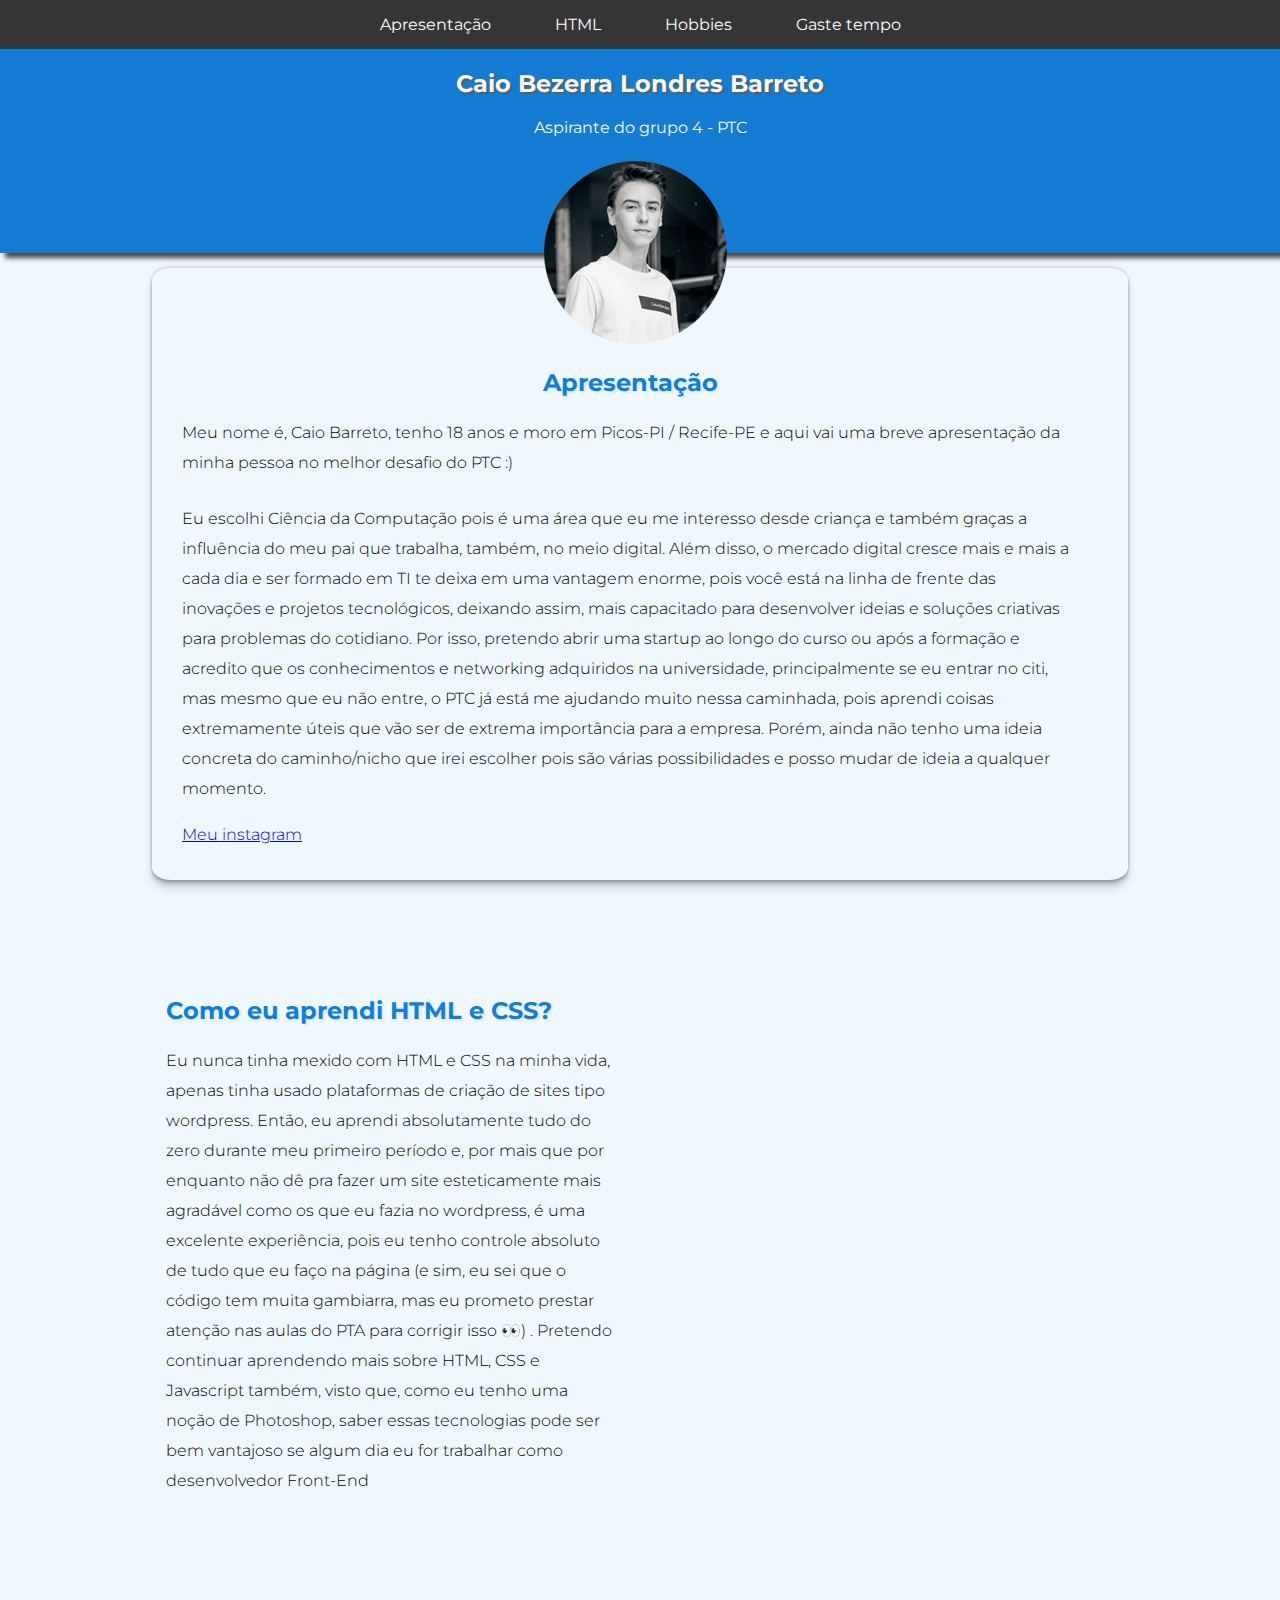
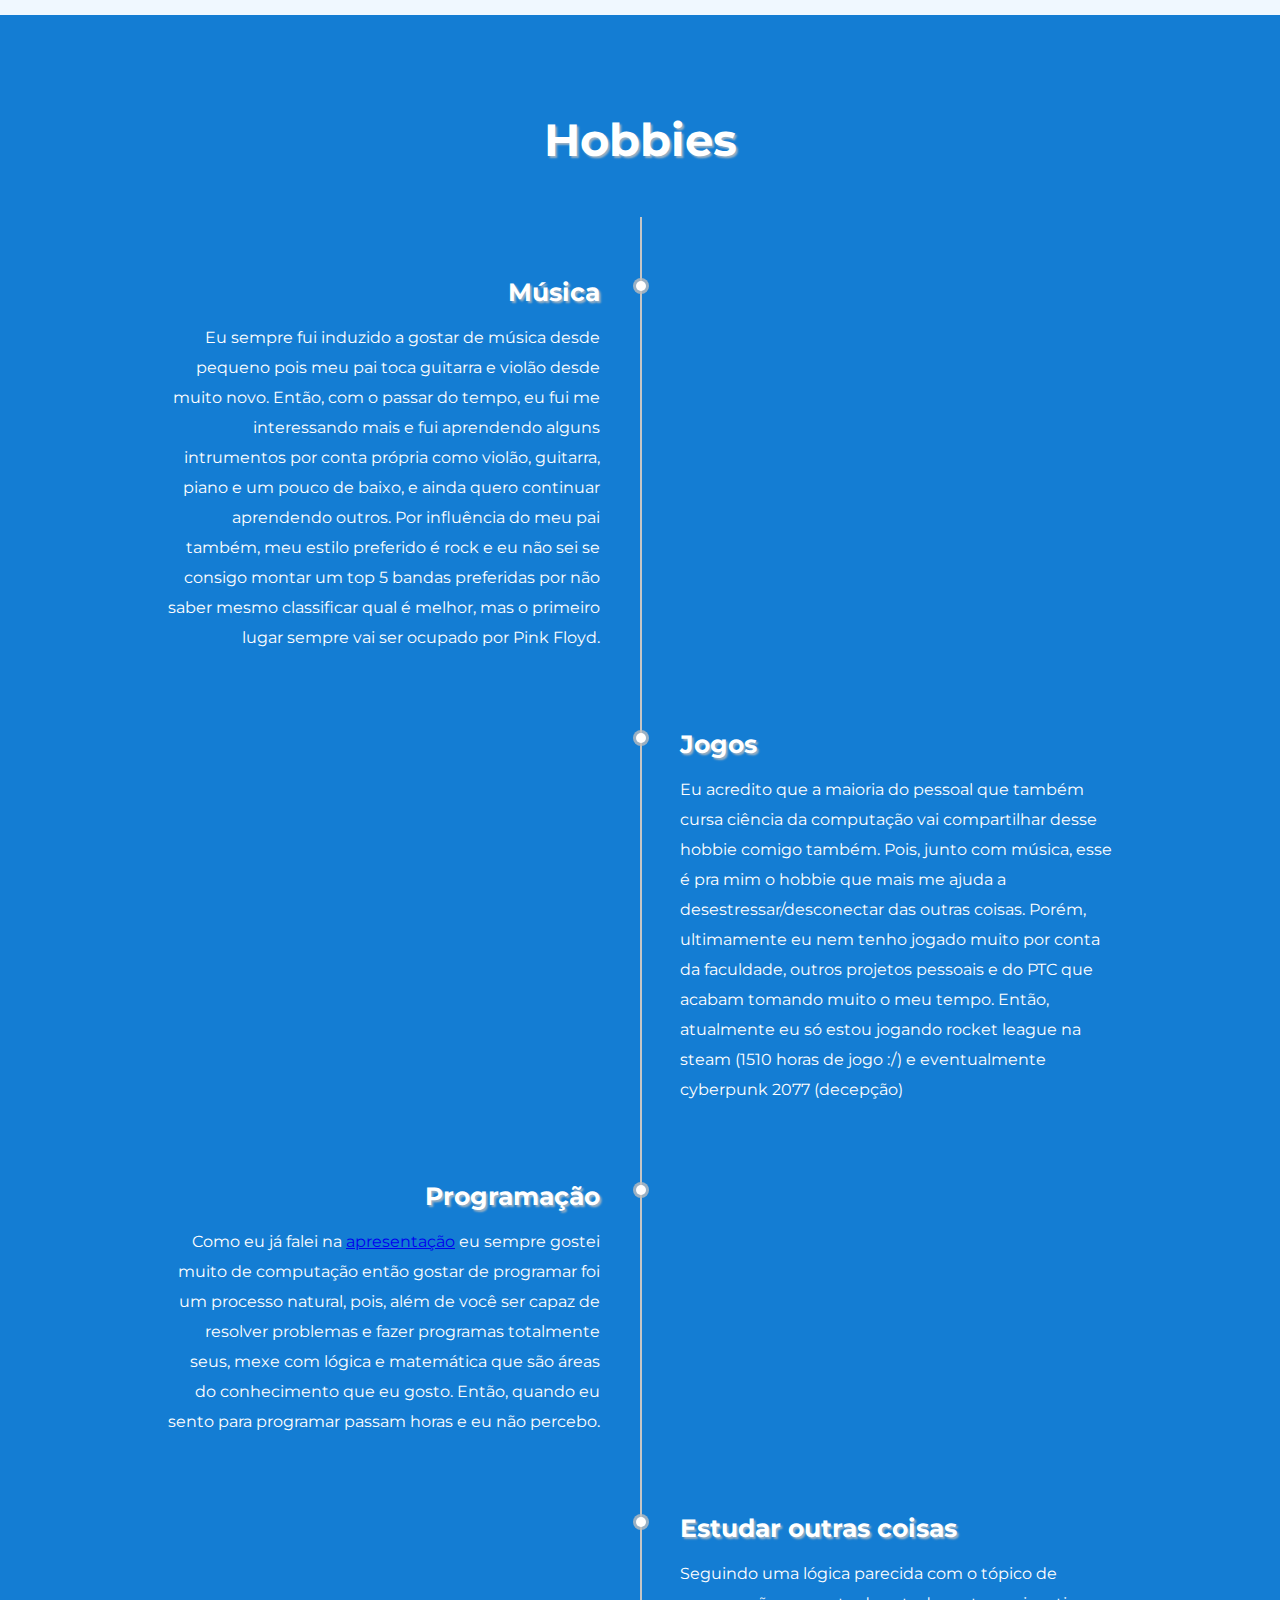
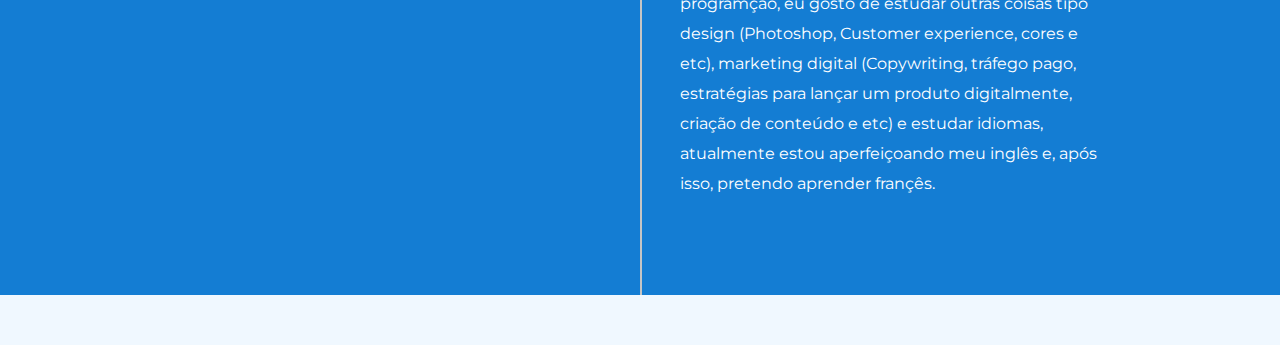
<file: index.html>
<!DOCTYPE html>
<html lang="pt-br">
<head>
    <meta charset="UTF-8">
    <meta http-equiv="X-UA-Compatible" content="IE=edge">
    <meta name="viewport" content="width=device-width, initial-scale=1.0">
    <title>Projeto de IC</title>
    <link rel="stylesheet" href="style.css">
    <link href='https://fonts.googleapis.com/css?family=Montserrat' rel='stylesheet'>
    <style>
    body {
        font-family: 'Montserrat';font-size: 16px;
    }
</style>
</head>
<body>
    
    
    <div class = "menu">
        <ul style="text-align: center;">
            <li><a href="#caixa_de_texto">Apresentação</a></li>
            <li><a href="#aprendizado">HTML</a></li>
            <li><a href="#container">Hobbies</a></li>
            <li><a href="teste/explicacoes/regras.html">Gaste tempo</a></li>
        </ul>
    </div>
    
    <div class = "texto_foto"> 
        <h2 style="text-align: center; color: rgb(247, 247, 247); text-shadow: 2px 2px 2px #5b5c5c;" >Caio Bezerra Londres Barreto</h2>
        <p style="color: rgb(247, 247, 247);">Aspirante do grupo 4 - PTC</p>
    </div>    
    
    <div class = "foto">
        <img src="testefoto.png" alt="minha foto">
        
    </div>
    
    <div id = "caixa_de_texto">
        <h2 style=" color: rgb(20, 125, 211); text-shadow: 2px 2px 2px rgba(72, 193, 230, 0.2); text-align: center;">Apresentação</h2>
        <p style="padding-bottom: 10px">Meu nome é, Caio Barreto, tenho 18 anos e moro em Picos-PI / Recife-PE e aqui vai uma breve apresentação da minha pessoa no melhor desafio do PTC :)</p>

        <p>Eu escolhi Ciência da Computação pois é uma área que eu me interesso desde criança e também graças a influência do meu pai que trabalha, também, no meio digital. Além disso, o mercado digital cresce mais e mais a cada dia e ser formado em TI te deixa em uma vantagem enorme, pois você está na linha de frente das inovações e projetos tecnológicos, deixando assim, mais capacitado para desenvolver ideias e soluções criativas para problemas do cotidiano. Por isso, pretendo abrir uma startup ao longo do curso ou após a formação e acredito que os conhecimentos e networking adquiridos na universidade, principalmente se eu entrar no citi, mas mesmo que eu não entre, o PTC já está me ajudando muito nessa caminhada, pois aprendi coisas extremamente úteis que vão ser de extrema importância para a empresa. Porém, ainda não tenho uma ideia concreta do caminho/nicho que irei escolher pois são várias possibilidades e posso mudar de ideia a qualquer momento.</p>
        <a href="https://www.instagram.com/barretocaioo">Meu instagram</a>
    </div>

    <div id ="aprendizado">
        <h2 style=" color: rgb(20, 125, 211); text-shadow: 2px 2px 2px rgba(72, 193, 230, 0.2);">Como eu aprendi HTML e CSS?</h2>
        <p>Eu nunca tinha mexido com HTML e CSS na minha vida, apenas tinha usado plataformas de criação de sites tipo wordpress. Então, eu aprendi absolutamente tudo do zero durante meu primeiro período e, por mais que por enquanto não dê pra fazer um site esteticamente mais agradável como os que eu fazia no wordpress, é uma excelente experiência, pois eu tenho controle absoluto de tudo que eu faço na página (e sim, eu sei que o código tem muita gambiarra, mas eu prometo prestar atenção nas aulas do PTA para corrigir isso &#128064;) . Pretendo continuar aprendendo mais sobre HTML, CSS e Javascript também, visto que, como eu tenho uma noção de Photoshop, saber essas tecnologias pode ser bem vantajoso se algum dia eu for trabalhar como desenvolvedor Front-End</p>
    </div>

    <div id = "playlist">
        <iframe width="560" height="315" src="https://www.youtube.com/embed/Ejkb_YpuHWs" frameborder="0" allow="accelerometer; autoplay; clipboard-write; encrypted-media; gyroscope; picture-in-picture" allowfullscreen></iframe> 
    </div>

    
    
    <div id = "container">
        <h2>Hobbies</h2>
        <div class = "timeline">
            <ul>
                <li>
                    <div class="timeline-content">
                        <h1>Música</h1>
                        <p>Eu sempre fui induzido a gostar de música desde pequeno pois meu pai toca guitarra e violão desde muito novo. Então, com o passar do tempo, eu fui me interessando mais e fui aprendendo alguns intrumentos por conta própria como violão, guitarra, piano e um pouco de baixo, e ainda quero continuar aprendendo outros. Por influência do meu pai também, meu estilo preferido é rock e eu não sei se consigo montar um top 5 bandas preferidas por não saber mesmo classificar qual é melhor, mas o primeiro lugar sempre vai ser ocupado por Pink Floyd.</p>
                    </div>
                </li>

                <li>
                    <div class="timeline-content">
                        <h1>Jogos</h1>
                        <p>Eu acredito que a maioria do pessoal que também cursa ciência da computação vai compartilhar desse hobbie comigo também. Pois, junto com música, esse é pra mim o hobbie que mais me ajuda a desestressar/desconectar das outras coisas. Porém, ultimamente eu nem tenho jogado muito por conta da faculdade, outros projetos pessoais e do PTC que acabam tomando muito o meu tempo. Então, atualmente eu só estou jogando rocket league na steam (1510 horas de jogo :/) e eventualmente cyberpunk 2077 (decepção)</p>
                    </div>
                </li>
                
                <li>    
                    <div class="timeline-content">
                        <h1>Programação</h1>
                        <p>Como eu já falei na <a href="#caixa_de_texto">apresentação</a> eu sempre gostei muito de computação então gostar de programar foi um processo natural, pois, além de você ser capaz de resolver problemas e fazer programas totalmente seus, mexe com lógica e matemática que são áreas do conhecimento que eu gosto. Então, quando eu sento para programar passam horas e eu não percebo.</p>
                    </div>
                </li>

                <li>    
                    <div class="timeline-content">
                        <h1>Estudar outras coisas</h1>
                        <p>Seguindo uma lógica parecida com o tópico de programção, eu gosto de estudar outras coisas tipo design (Photoshop, Customer experience, cores e etc), marketing digital (Copywriting, tráfego pago, estratégias para lançar um produto digitalmente, criação de conteúdo e etc) e estudar idiomas, atualmente estou aperfeiçoando meu inglês e, após isso, pretendo aprender françês.</p>
                    </div>
                </li>
                <div style="clear: both;"></div>
            </ul>
        </div>
    </div>
</body>
</html>
</file>
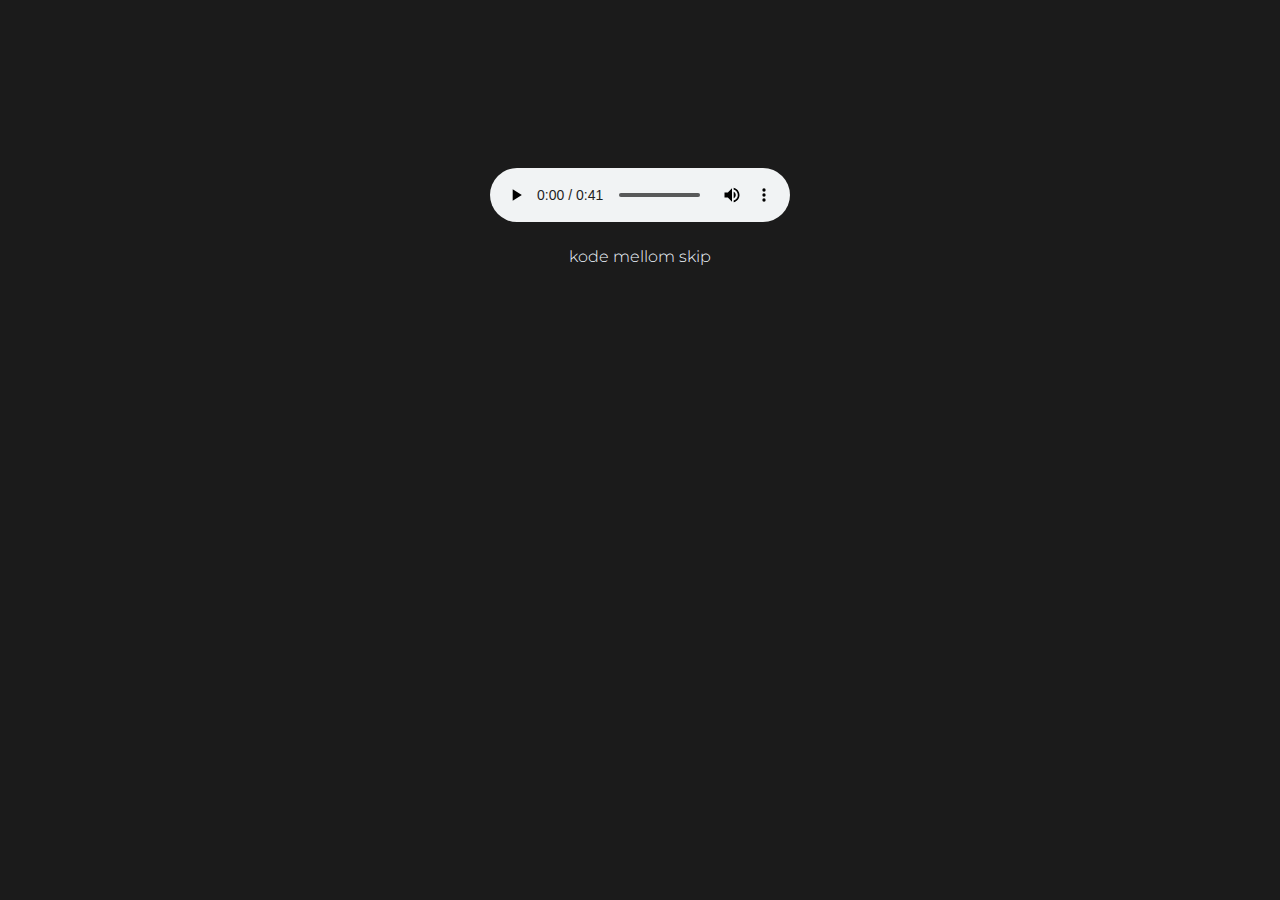
<file: teste/explicacoes/enigmaptc.html>
<!DOCTYPE html>
<html lang="pt-br">
<head>
    <meta charset="UTF-8">
    <meta http-equiv="X-UA-Compatible" content="IE=edge">
    <meta name="viewport" content="width=device-width, initial-scale=1.0">
    <title>1939 - 1945</title>
    <link href='https://fonts.googleapis.com/css?family=Montserrat' rel='stylesheet'>
    <style>
        body {
            font-family: 'Montserrat';font-size: 16px;
            background-color: rgb(27, 27, 27);
        } 
    
        #explicacoes {
        text-align: center;
        width: 500px;
        margin: 0 auto;
        padding-top: 10em;
        }
    
        #explicacoes p {
        text-align: center;
        font-size: 16px;
        line-height: 30px;
        font-weight: 300;
        color: aliceblue;
        }
    
        </style>
</head>
<body>
    <div id = "explicacoes">
        <audio src="codigo.wav" controls></audio>
        <p>kode mellom skip</p>
    </div>

</body>
</html>
</file>
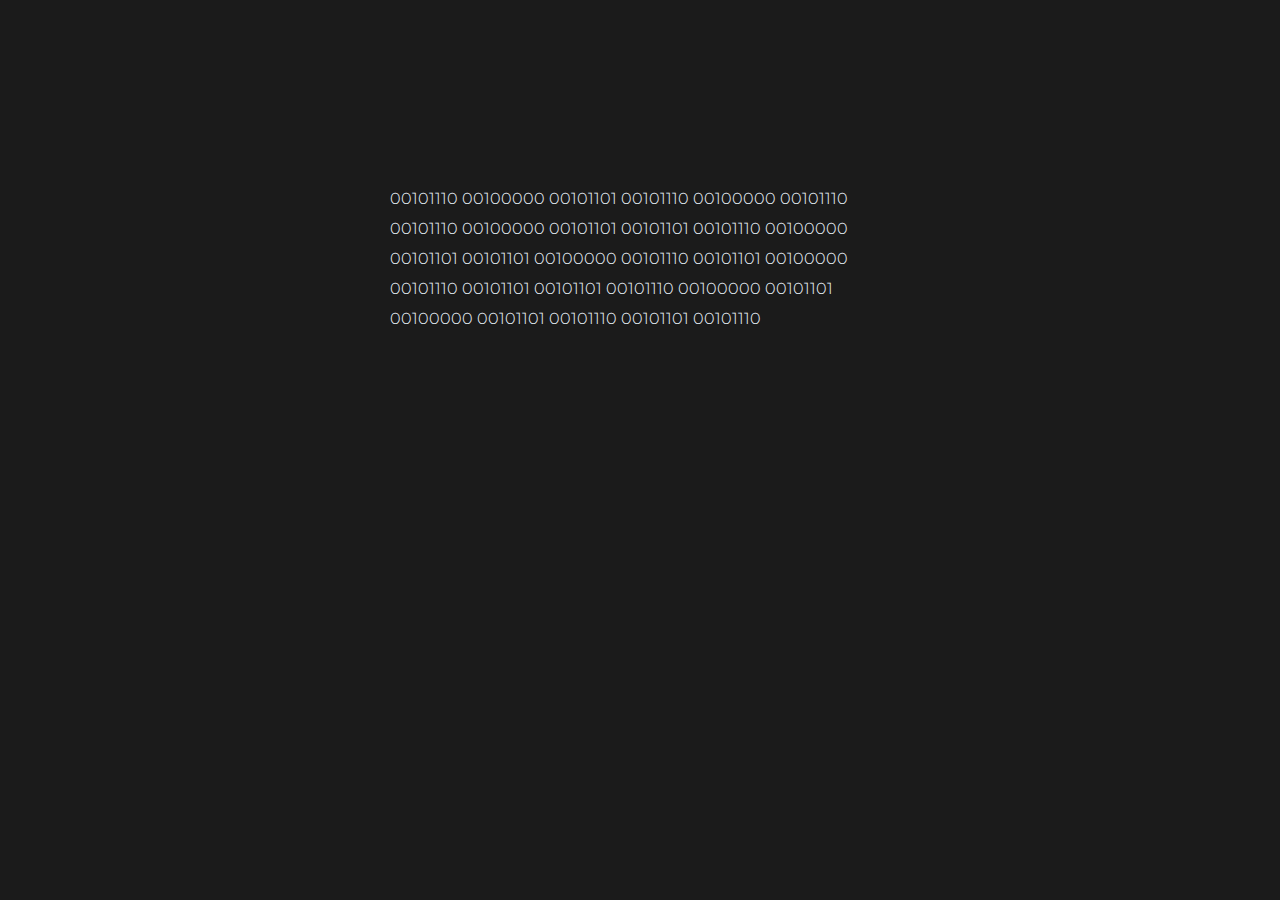
<file: teste/explicacoes/fase1.html>
<!DOCTYPE html>
<html lang="pt-br">
<head>
    <meta charset="UTF-8">
    <meta http-equiv="X-UA-Compatible" content="IE=edge">
    <meta name="viewport" content="width=device-width, initial-scale=1.0">
    <link href='https://fonts.googleapis.com/css?family=Montserrat' rel='stylesheet'>
    <style>
    body {
        font-family: 'Montserrat';font-size: 16px;
        background-color: rgb(27, 27, 27);
    } 

    #explicacoes {
    width: 500px;
    margin: 0 auto;
    padding-top: 10em;
    }

    #explicacoes p {
    font-size: 16px;
    line-height: 30px;
    font-weight: 300;
    color: aliceblue;
    }

    </style>
    <title>Fase 1</title>
</head>
<body>
    <div id = "explicacoes"><p>00101110 00100000 00101101 00101110 00100000 00101110 00101110 00100000 00101101 00101101 00101110 00100000 00101101 00101101 00100000 00101110 00101101 00100000 00101110 00101101 00101101 00101110 00100000 00101101 00100000 00101101 00101110 00101101 00101110</p></div>
    
</body>
</html>
</file>
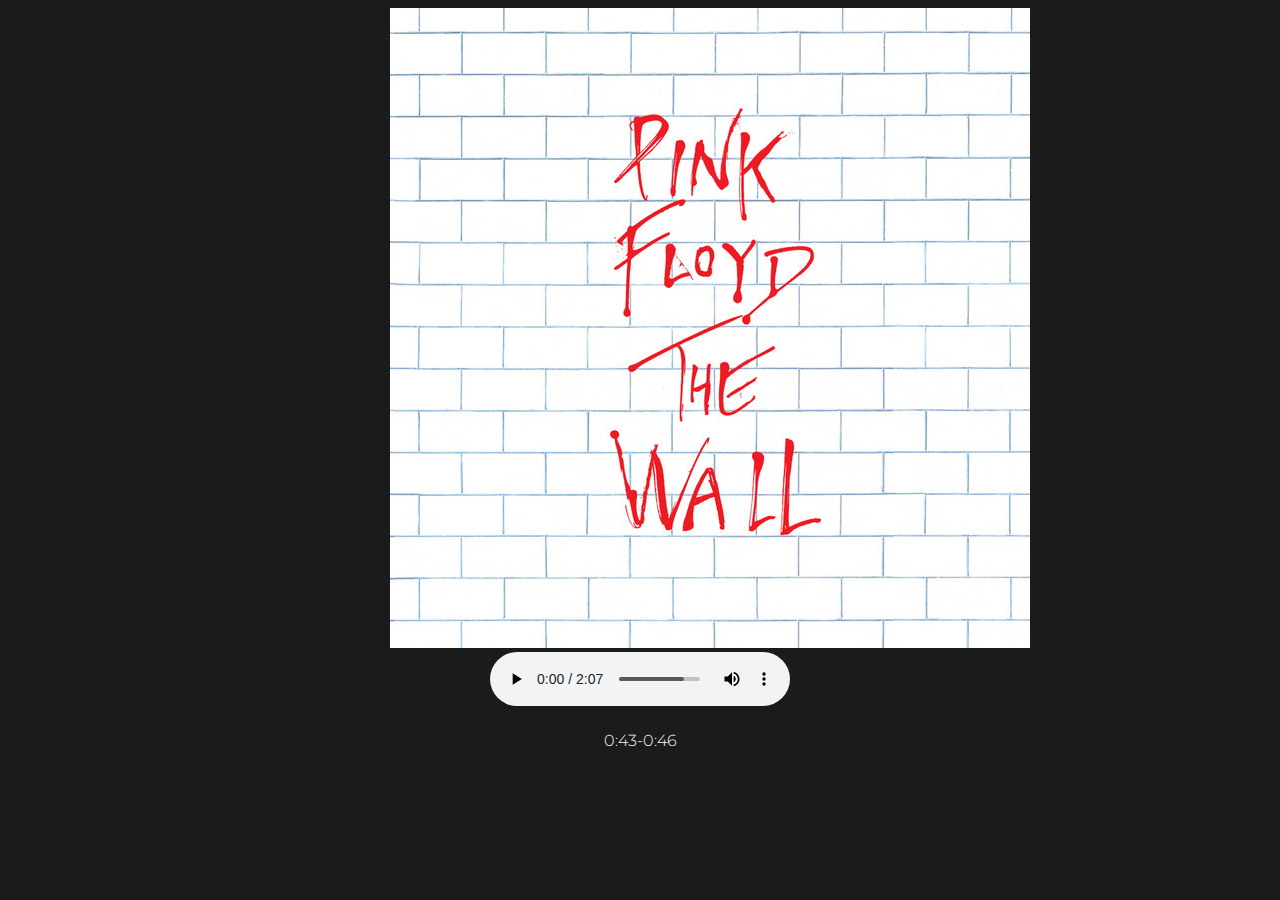
<file: teste/explicacoes/preguicadepensaremresposta.html>
<!DOCTYPE html>
<html lang="en">
<head>
    <meta charset="UTF-8">
    <meta http-equiv="X-UA-Compatible" content="IE=edge">
    <meta name="viewport" content="width=device-width, initial-scale=1.0">
    <title>seugutrop me</title>
    <link href='https://fonts.googleapis.com/css?family=Montserrat' rel='stylesheet'>
    <style>
        body {
            font-family: 'Montserrat';font-size: 16px;
            background-color: rgb(27, 27, 27);
        } 
    
        #explicacoes {
        text-align: center;
        width: 500px;
        margin: 0 auto;
        }
    
        #explicacoes p {
        text-align: center;
        font-size: 16px;
        line-height: 30px;
        font-weight: 300;
        color: aliceblue;
        }
    
        </style>
</head>
<body>
    <div id = "explicacoes">
        <img src="imagem2.jpg" alt="imagemthewall">
        <audio src="audio.mp3" controls></audio>
        <p>0:43-0:46</p>
    </div>
</body>
</html>
</file>
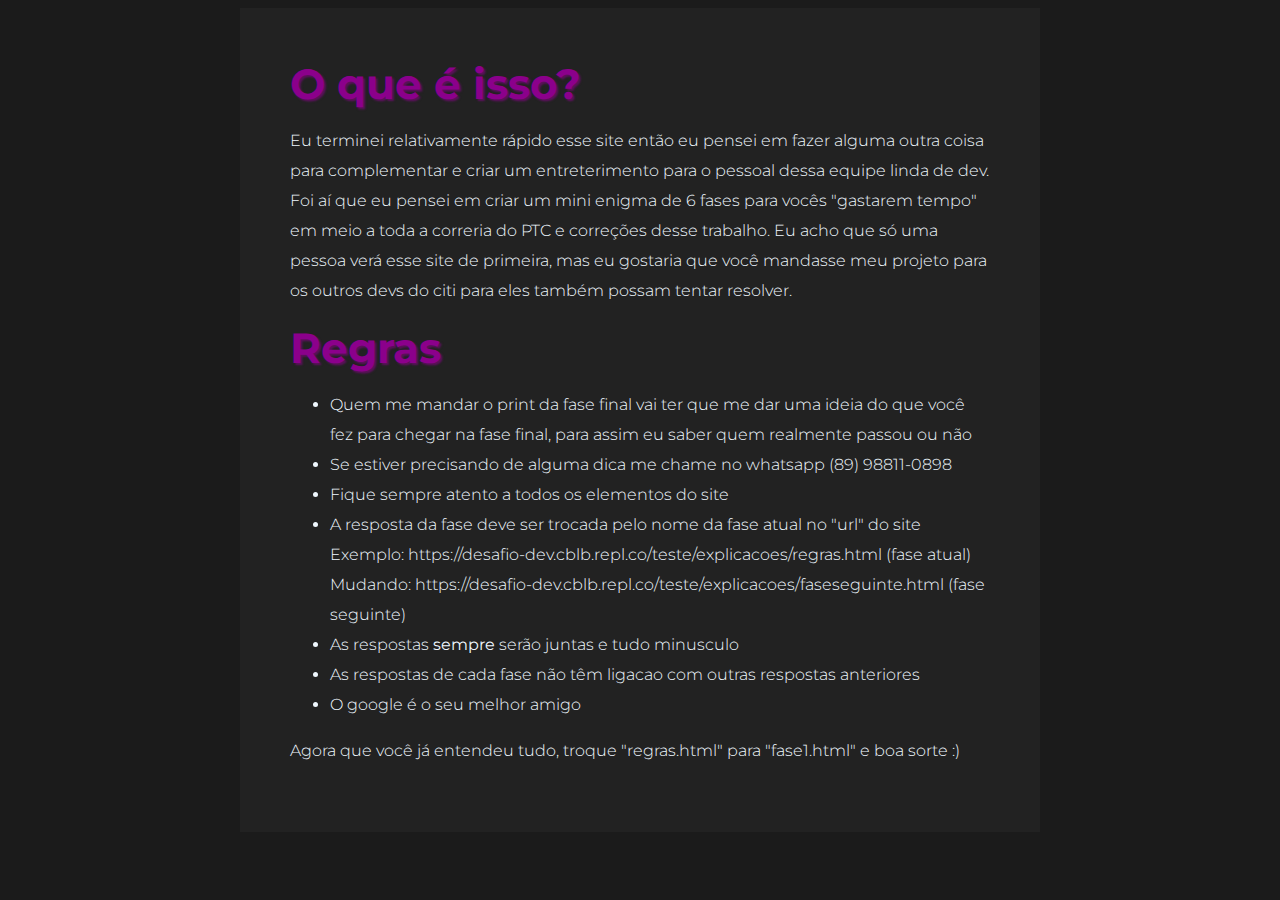
<file: teste/explicacoes/regras.html>
<!DOCTYPE html>
<html lang="pt-br">
<head>
    <meta charset="UTF-8">
    <meta http-equiv="X-UA-Compatible" content="IE=edge">
    <meta name="viewport" content="width=device-width, initial-scale=1.0">
    <title>Enigma</title>
    <link rel="stylesheet" href="enigma.css">
    <link href='https://fonts.googleapis.com/css?family=Montserrat' rel='stylesheet'>
    
    <style>
    body {
        font-family: 'Montserrat';font-size: 16px;
    }
    </style>
</head>
<body>
    <div id = "explicacoes"><h1>O que é isso?</h1>
    <p>Eu terminei relativamente rápido esse site então eu pensei em fazer alguma outra coisa para complementar e criar um entreterimento para o pessoal dessa equipe linda de dev. Foi aí que eu pensei em criar um mini enigma de 6 fases para vocês "gastarem tempo" em meio a toda a correria do PTC e correções desse trabalho. Eu acho que só uma pessoa verá esse site de primeira, mas eu gostaria que você mandasse meu projeto para os outros devs do citi para eles também possam tentar resolver.</p>

    <h1>Regras</h1>
    <ul>
        <li>Quem me mandar o print da fase final vai ter que me dar uma ideia do que você fez para chegar na fase final, para assim eu saber quem realmente passou ou não</li>
        <li>Se estiver precisando de alguma dica me chame no whatsapp (89) 98811-0898</li>
        <li>Fique sempre atento a todos os elementos do site</li>
        <li>A resposta da fase deve ser trocada pelo nome da fase atual no "url" do site <br>
            Exemplo: https://desafio-dev.cblb.repl.co/teste/explicacoes/regras.html (fase atual) <br>
            Mudando: https://desafio-dev.cblb.repl.co/teste/explicacoes/faseseguinte.html (fase seguinte)
        </li>
        <li>As respostas <strong>sempre</strong> serão juntas e tudo minusculo</li>
        <li>As respostas de cada fase não têm ligacao com outras respostas anteriores</li>
        <li>O google é o seu melhor amigo</li>
    </ul>
    <p>Agora que você já entendeu tudo, troque "regras.html" para "fase1.html" e boa sorte :)</p>
    </div>

</body>
</html>
</file>
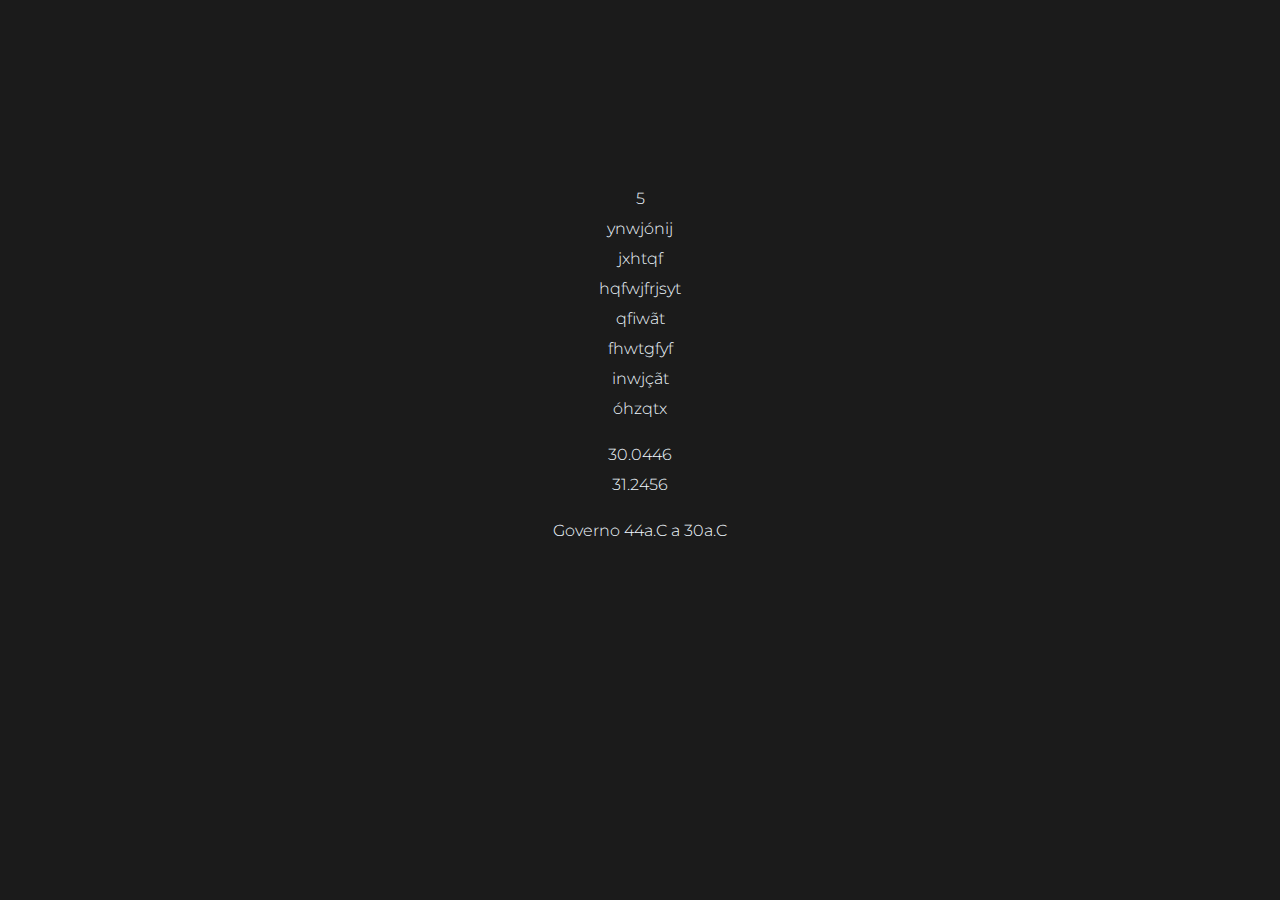
<file: teste/explicacoes/shadowpuzzle.html>
<!DOCTYPE html>
<html lang="pt-br">
<head>
    <meta charset="UTF-8">
    <meta http-equiv="X-UA-Compatible" content="IE=edge">
    <meta name="viewport" content="width=device-width, initial-scale=1.0">
    <title>Pai</title>
    <link href='https://fonts.googleapis.com/css?family=Montserrat' rel='stylesheet'>
    <style>
    body {
        font-family: 'Montserrat';font-size: 16px;
        background-color: rgb(27, 27, 27);
    } 

    #explicacoes {
    padding-top: 10em;
    }

    #explicacoes p {
    text-align: center;
        font-size: 16px;
    line-height: 30px;
    font-weight: 300;
    color: aliceblue;
    }

    </style>
</head>
<body>
    <div id = "explicacoes">
        <p>5<br>
            ynwjónij <br>
            jxhtqf <br>
            hqfwjfrjsyt <br>
            qfiwãt <br>
            fhwtgfyf <br>
            inwjçãt <br>
            óhzqtx</p>
        <p>30.0446 <br> 31.2456</p>
        <p>Governo 44a.C a 30a.C</p>
    </div>
</body>
</html>
</file>
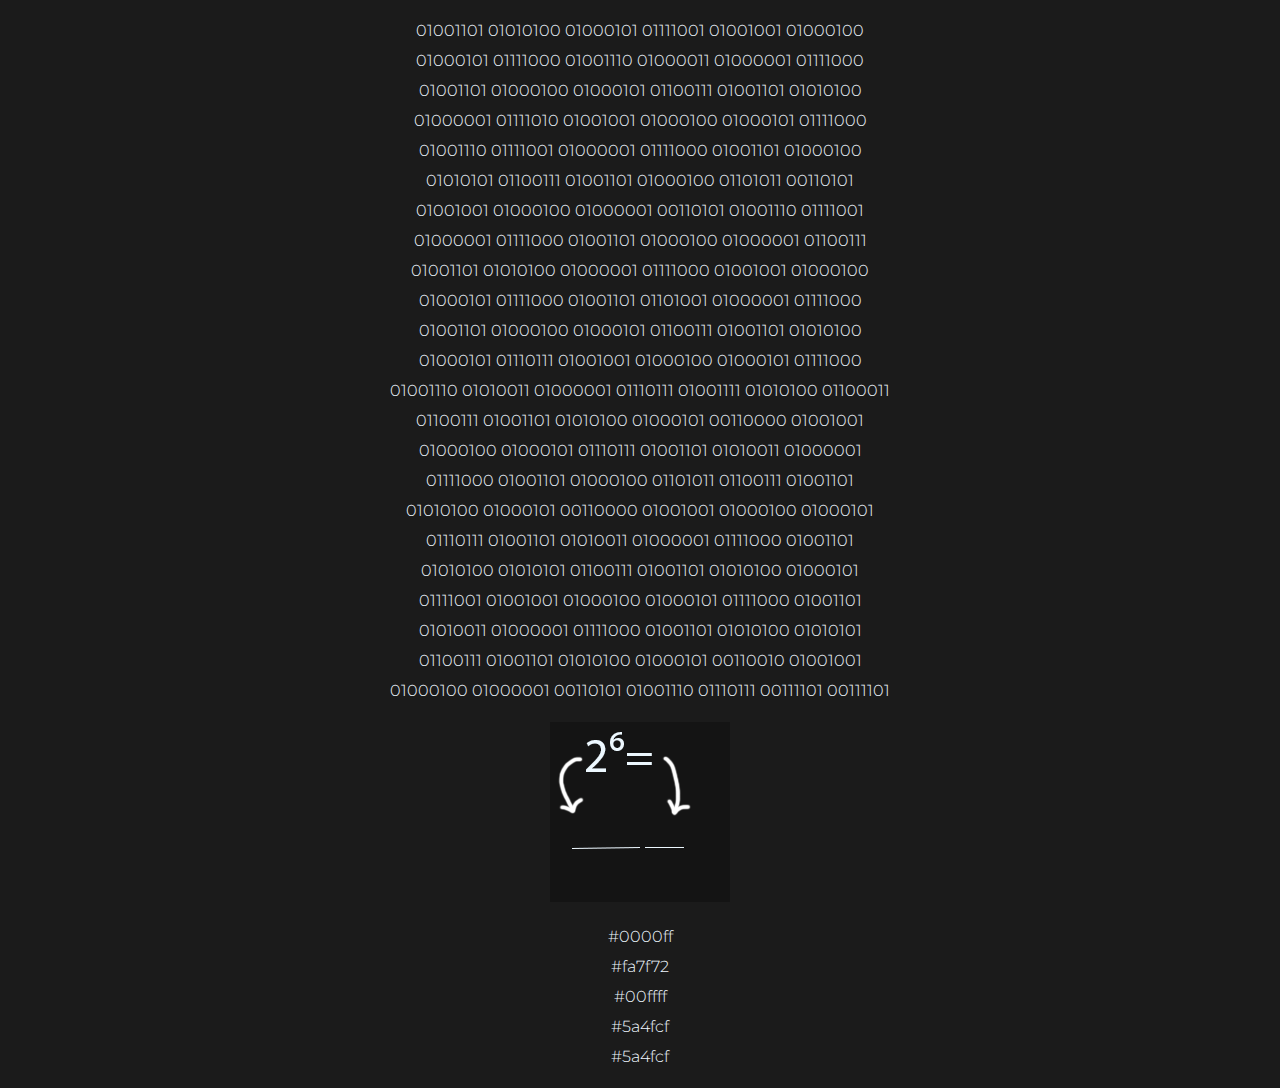
<file: teste/explicacoes/teclado.html>
<!DOCTYPE html>
<html lang="pt-br">
<head>
    <meta charset="UTF-8">
    <meta http-equiv="X-UA-Compatible" content="IE=edge">
    <meta name="viewport" content="width=device-width, initial-scale=1.0">
    <title>Codigos</title>
    <link href='https://fonts.googleapis.com/css?family=Montserrat' rel='stylesheet'>
    <style>
        body {
            font-family: 'Montserrat';font-size: 16px;
            background-color: rgb(27, 27, 27);
        } 
    
        #explicacoes {
        text-align: center;
        width: 500px;
        margin: 0 auto;
        }
    
        #explicacoes p {
        text-align: center;
        font-size: 16px;
        line-height: 30px;
        font-weight: 300;
        color: aliceblue;
        }
    
        </style>
</head>
<body>
    <div id = "explicacoes">
        <p>01001101 01010100 01000101 01111001 01001001 01000100 01000101 01111000 01001110 01000011 01000001 01111000 01001101 01000100 01000101 01100111 01001101 01010100 01000001 01111010 01001001 01000100 01000101 01111000 01001110 01111001 01000001 01111000 01001101 01000100 01010101 01100111 01001101 01000100 01101011 00110101 01001001 01000100 01000001 00110101 01001110 01111001 01000001 01111000 01001101 01000100 01000001 01100111 01001101 01010100 01000001 01111000 01001001 01000100 01000101 01111000 01001101 01101001 01000001 01111000 01001101 01000100 01000101 01100111 01001101 01010100 01000101 01110111 01001001 01000100 01000101 01111000 01001110 01010011 01000001 01110111 01001111 01010100 01100011 01100111 01001101 01010100 01000101 00110000 01001001 01000100 01000101 01110111 01001101 01010011 01000001 01111000 01001101 01000100 01101011 01100111 01001101 01010100 01000101 00110000 01001001 01000100 01000101 01110111 01001101 01010011 01000001 01111000 01001101 01010100 01010101 01100111 01001101 01010100 01000101 01111001 01001001 01000100 01000101 01111000 01001101 01010011 01000001 01111000 01001101 01010100 01010101 01100111 01001101 01010100 01000101 00110010 01001001 01000100 01000001 00110101 01001110 01110111 00111101 00111101 </p>
        <img src="imagem.png" alt="imagem">
        <p>#0000ff <br>
            #fa7f72 <br>
            #00ffff <br>
            #5a4fcf <br>
            #5a4fcf 
        </p>
        
    </div>
</body>
</html>
</file>
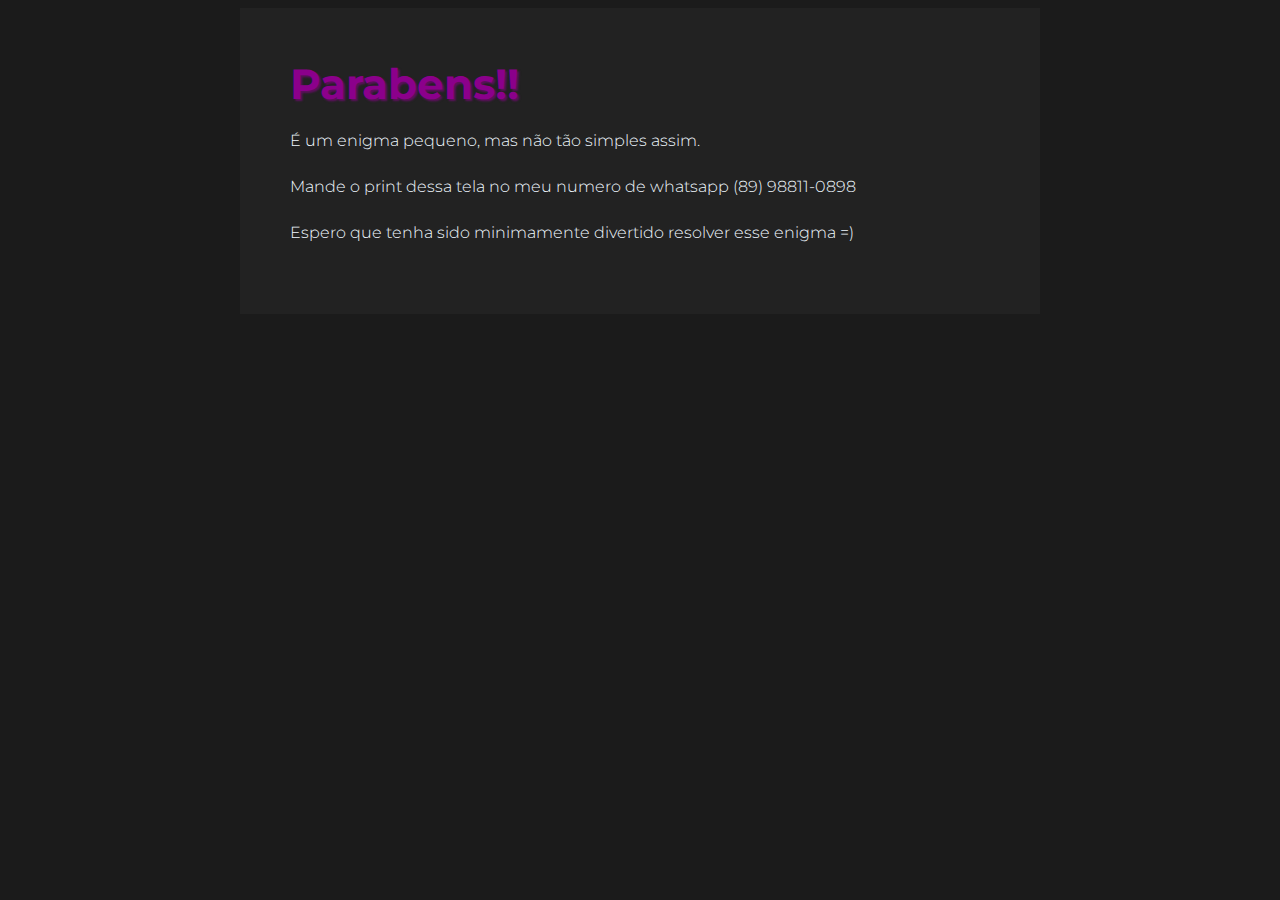
<file: teste/explicacoes/ultimafase.html>
<!DOCTYPE html>
<html lang="en">
<head>
    <meta charset="UTF-8">
    <meta http-equiv="X-UA-Compatible" content="IE=edge">
    <meta name="viewport" content="width=device-width, initial-scale=1.0">
    <title>Parabens</title>
    <link href='https://fonts.googleapis.com/css?family=Montserrat' rel='stylesheet'>
    <style>
        body {
    background-color: rgb(27, 27, 27);
    font-family: 'Montserrat';font-size: 16px;
    }

    #explicacoes {
    background-color: rgb(34, 34, 34);
    width: 700px;
    margin: 0 auto;
    padding: 50px;
    }

    #explicacoes h1 {
    color: darkmagenta;
    text-shadow: 2px 2px 2px rgba(139, 0, 139, 0.562);
    margin: auto;
    font-size: 42px;
    }

    #explicacoes p {
    font-size: 16px;
    line-height: 30px;
    font-weight: 300;
    color: aliceblue;
    }

    #explicacoes ul {
    font-size: 16px;
    line-height: 30px;
    font-weight: 300;
    color: aliceblue;
    }
    </style>
</head>
<body>
    <div id = "explicacoes"><h1>Parabens!!</h1>
    <p>É um enigma pequeno, mas não tão simples assim.</p>
    <p>Mande o print dessa tela no meu numero de whatsapp (89) 98811-0898</p>
    <p>Espero que tenha sido minimamente divertido resolver esse enigma =)</p>
</div>
</body>
</html>
</file>
<file: style.css>
@charset "UTF-8";


body {
    margin: 0;
    background-color: aliceblue;
}

.menu ul{
    padding: 15px 15px;
    margin: 0px;
    background-color: rgb(53, 53, 53);
    list-style: none;

}

.menu ul li {
    display: inline;
}

.menu ul li a {
    padding: 30px 30px;
    display: inline;
    
    color: white;
    text-decoration: none;
}

.menu ul li a:hover {
    color:rgb(20, 125, 211)
}


.texto_foto {
    position: absolute;
    z-index: 2;
    flex-direction: row;
    align-items: center;
    background-color: rgb(20, 125, 211);
    width: 100%;
    box-shadow: 5px 5px 5px rgba(22, 22, 22, 0.795);
    text-align: center;
    padding-bottom: 100px;
}


.foto {
    margin-left: auto;
    margin-right: auto;
    width: 12em;
    position: relative;
    top: 7em;
    z-index: 3;  
}

#caixa_de_texto {
    font-size: 16px;
    line-height: 30px;
    font-weight: 300;
    position: relative;
    margin: auto;
    width: 70%;
    z-index: 1;
    top: 2em;
    padding: 80px 50px 30px 30px;
    background-color: aliceblue;
    box-shadow: 0 -2px 3px rgba(44, 44, 44, 0.15), 
    0 2px 2px rgba(0,0,0,0.15), 
    0 4px 4px rgba(0,0,0,0.15), 
    0 8px 8px rgba(0,0,0,0.15);
    margin-bottom: 8em;
    border-radius: 2%;
}

#aprendizado {
    font-size: 16px;
    line-height: 30px;
    font-weight: 300;
    position: absolute;
    z-index: 1;
    width: 35%;
    left: 13%;
}

#playlist {
    position: relative;
    z-index: 2;
    top: 2em;
    margin-left: 53%;
    padding-right: 10%;
    width: 30%;
}

#container {
    padding-top: 60px;
    background:rgb(20, 125, 211);
    margin-top: 20em;
}

#container h2{
    text-align: center;
    color: rgb(255, 255, 255);
    text-shadow: 2px 2px 2px rgba(190, 190, 190, 0.788);
    font-size: 45px;
}

.timeline{
    position: relative;
    margin: 50px auto;
    padding: 40px 0;
    display: flex;
    align-items: center;
    justify-content: center;
    box-sizing: border-box;
    width: 80%;
}

.timeline::before {
    content: '';
    position: absolute;
    left: 50%;
    width: 2px;
    height: 100%;
    background: #c5c5c5;
}

.timeline ul {
    list-style: none;
    margin: 0;
    padding: 0;
}

.timeline ul li {
    line-height: normal;
    position: relative;
    width: 50%;
    padding: 20px 40px;
    box-sizing: border-box;
}

.timeline ul li:nth-child(odd) {
    float: left;
    text-align: right;
    clear: both;
}

.timeline ul li:nth-child(even) {
    float: right;
    text-align: left;
    clear: both;
}

.timeline-content {
    padding-bottom: 20px;
}

.timeline ul li:nth-child(odd)::before {
    content: '';
    position: absolute;
    top: 24px;
    right: -6px;
    width: 10px;
    height: 10px;
    background: rgb(255, 255, 255);
    border-radius: 50%;
    box-shadow: 0 0 0 3px rgba(190, 190, 190, 0.788);
}

.timeline ul li:nth-child(even)::before {
    content: '';
    position: absolute;
    top: 24px;
    left: -4px;
    width: 10px;
    height: 10px;
    background: rgb(255, 255, 255);
    border-radius: 50%;
    box-shadow: 0 0 0 3px rgba(190, 190, 190, 0.788);
}

.timeline ul li h1 {
    margin: 0;
    padding: 0;
    font-size: 25px;
    line-height: 30px;
    color: rgb(255, 255, 255);
    text-shadow: 2px 2px 2px rgba(190, 190, 190, 0.788);

}

.timeline-content p {
    color: rgb(255, 255, 255);
    font-size: 16px;
    line-height: 30px;
    font-weight: 400;
}
</file>
<file: teste/explicacoes/enigma.css>
@charset "UTF-8";

body {
    background-color: rgb(27, 27, 27);
}

#explicacoes {
    background-color: rgb(34, 34, 34);
    width: 700px;
    margin: 0 auto;
    padding: 50px;
}

#explicacoes h1 {
    color: darkmagenta;
    text-shadow: 2px 2px 2px rgba(139, 0, 139, 0.562);
    margin: auto;
    font-size: 42px;
}

#explicacoes p {
    font-size: 16px;
    line-height: 30px;
    font-weight: 300;
    color: aliceblue;
}

#explicacoes ul {
    font-size: 16px;
    line-height: 30px;
    font-weight: 300;
    color: aliceblue;
}
</file>
